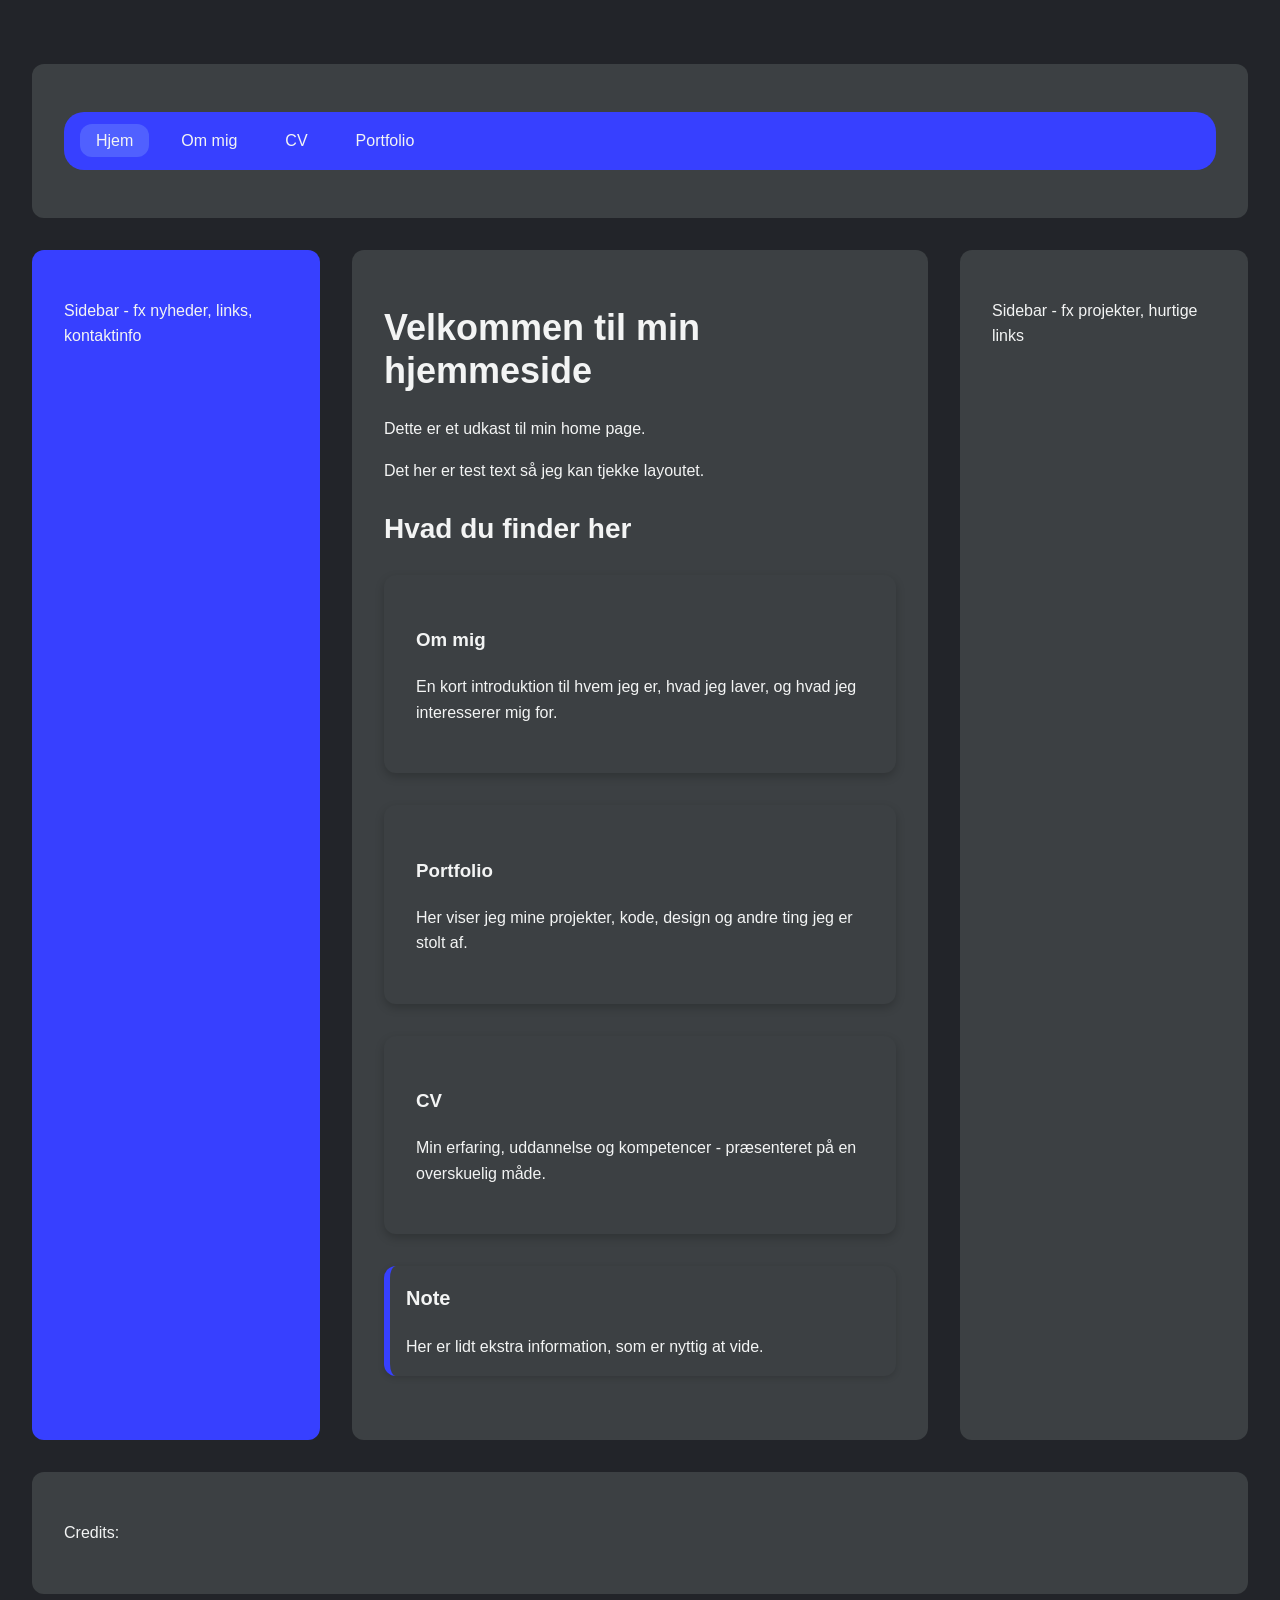
<file: index.html>
<!-- This is html 5, and this is a comment-->
<!DOCTYPE html>
<html lang="da">
    <head>
        <title>Kristian - Hjem</title>
        <link rel="stylesheet" href="loadout-styles.css">
    </head>

    <body id="container">

        <header>
            <nav>
                <ul>
                    <li><a href="index.html" class="active">Hjem</a></li>
                    <li><a href="about-me.html">Om mig</a></li>
                    <li><a href="cv.html">CV</a></li>
                    <li><a href="portfolio.html">Portfolio</a></li>
                </ul>
            </nav>
        </header>

        <div class="left-side">
            <p>Sidebar - fx nyheder, links, kontaktinfo</p>
        </div>

        <div class="right-side">
            <p>Sidebar - fx projekter, hurtige links</p>
        </div>

        <main>
            <div class="content">

                <h1>Velkommen til min hjemmeside</h1>

                <p> Dette er et udkast til min home page.  </p>
                <p> Det her er test text så jeg kan tjekke layoutet.</p>
                

                <h2>Hvad du finder her</h2>

                <div class="card">
                    <h3>Om mig</h3>
                    <p>En kort introduktion til hvem jeg er, hvad jeg laver, og hvad jeg interesserer mig for.</p>
                </div>

                <div class="card">
                    <h3>Portfolio</h3>
                    <p>Her viser jeg mine projekter, kode, design og andre ting jeg er stolt af.</p>
                </div>

                <div class="card">
                    <h3>CV</h3>
                    <p>Min erfaring, uddannelse og kompetencer - præsenteret på en overskuelig måde.</p>
                </div>

                <div class="text-box">
                    <h3>Note</h3>
                    <p>Her er lidt ekstra information, som er nyttig at vide.</p>
                </div>

            </div>
        </main>

        <footer>
            <p>Credits: </p>
        </footer>
    </body>
</html>
</file>
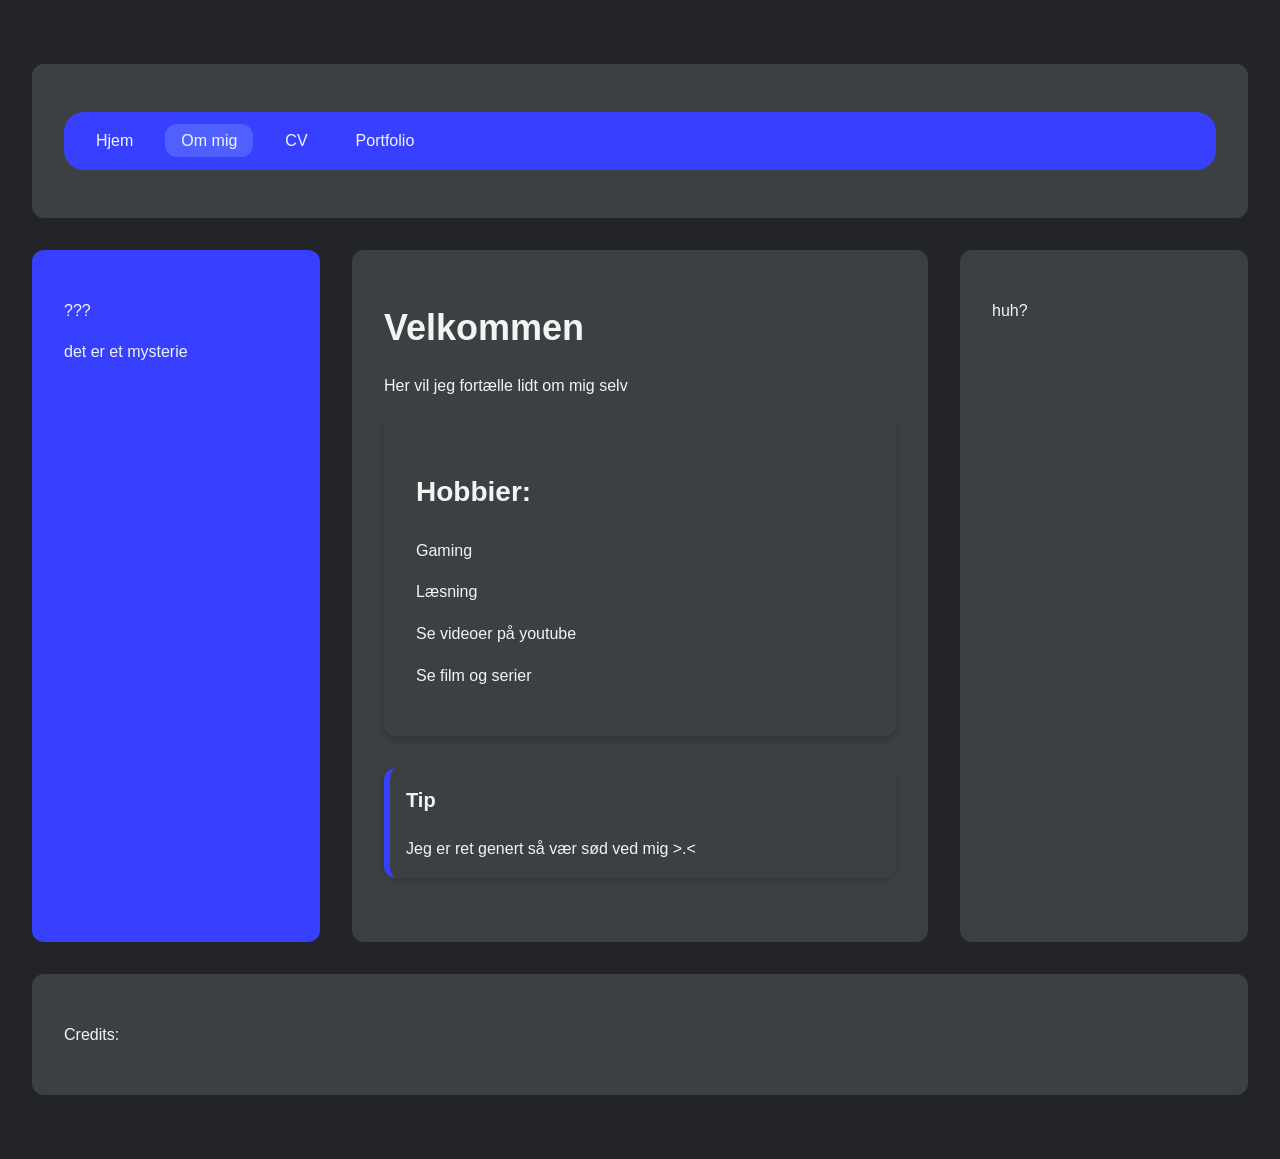
<file: about-me.html>
<!DOCTYPE html>
<html lang="da">
    <head>
        <title>Om mig</title>
        <link rel="stylesheet" href="loadout-styles.css" />
    </head>

    <body id="container">

        <header>
            <nav>
                <ul>
                    <li><a href="index.html">Hjem</a></li>
                    <li><a href="about-me.html" class="active">Om mig</a></li>
                    <li><a href="cv.html">CV</a></li>
                    <li><a href="portfolio.html">Portfolio</a></li>
                </ul>
            </nav>

        </header>
        
        <div class="left-side">
            <p>???</p>
            <p>det er et mysterie</p>
        </div>

        <div class="right-side">
            <p>huh?</p>
        </div>

        <main>
            <div class="content">

                <h1>Velkommen</h1>

                <p>
                Her vil jeg fortælle lidt om mig selv
                </p>

                <div class="card">
                    <h2>Hobbier: </h2>
                    <p>Gaming</p>
                    <p>Læsning</p>
                    <p>Se videoer på youtube</p>
                    <p>Se film og serier</p>
                </div>

                <div class="text-box">
                    <h3>Tip</h3>
                    <p>Jeg er ret genert så vær sød ved mig >.< </p>
                </div>

            </div>
        </main>
        
        <footer>
            <p>Credits: </p>
        </footer>
    </body>

</html>
</file>
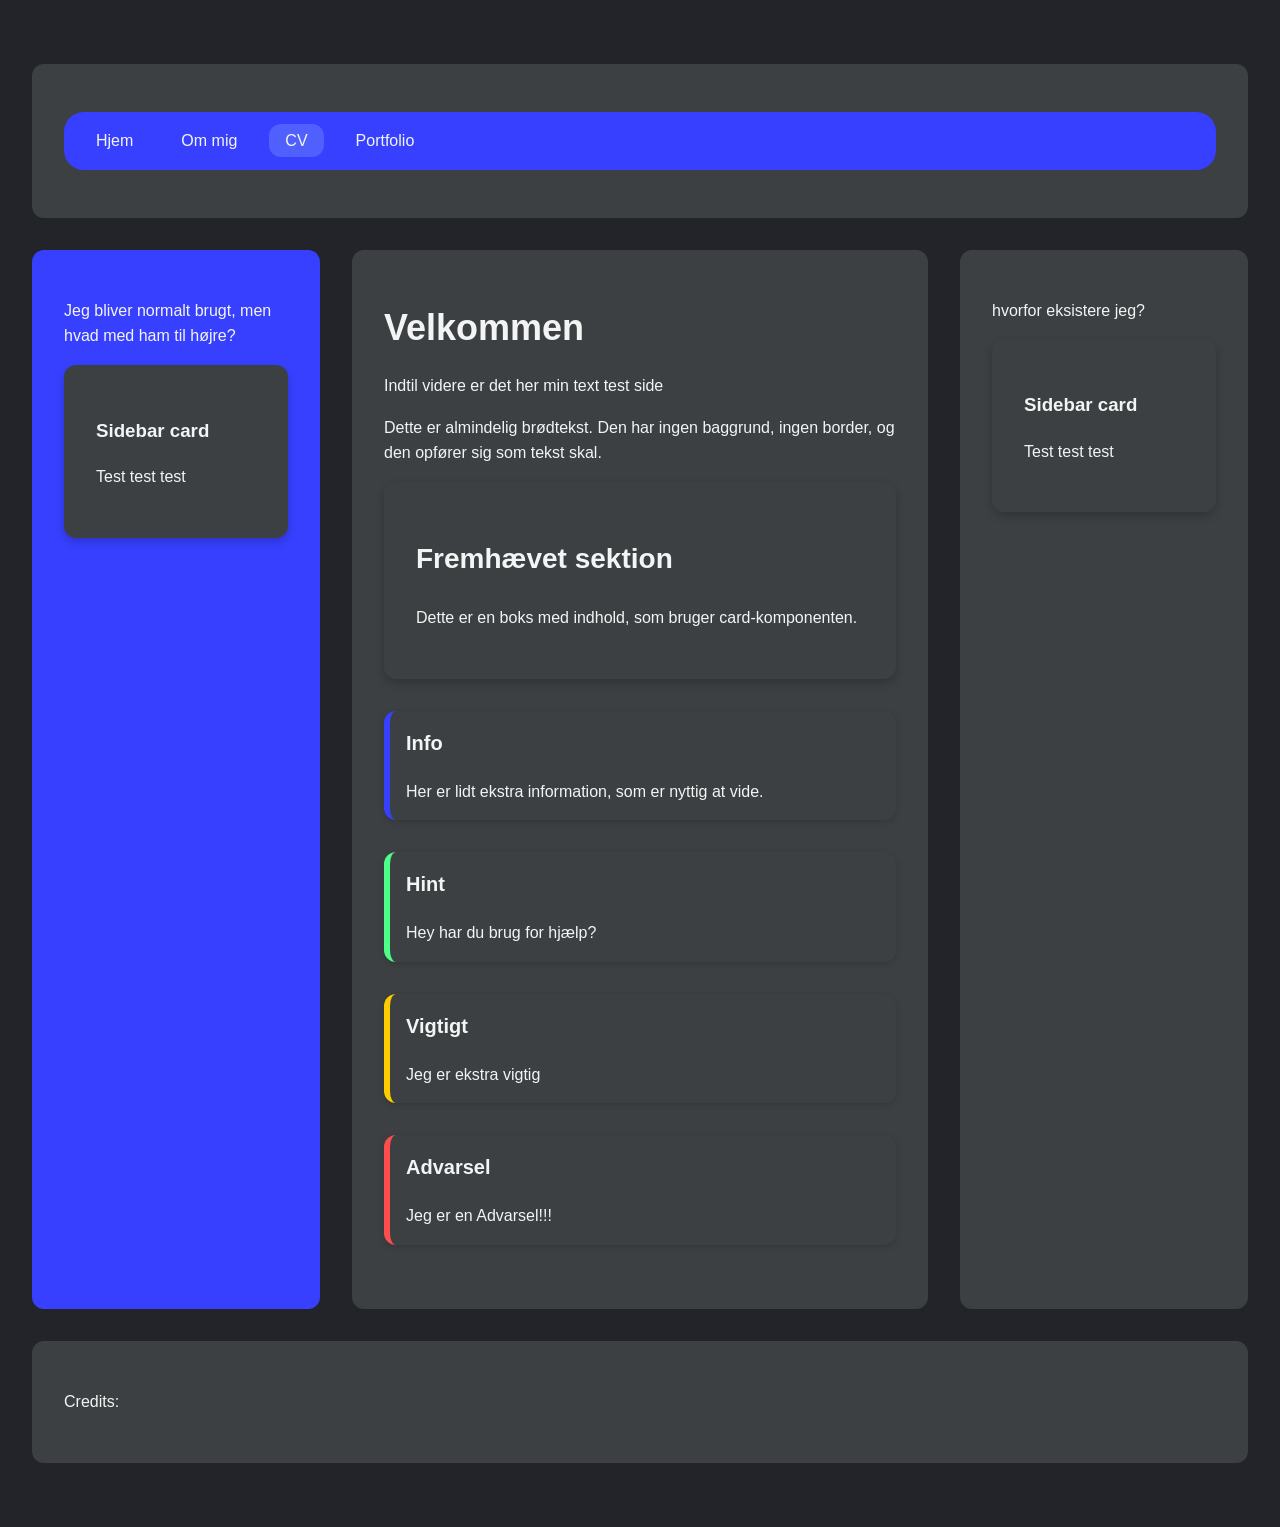
<file: cv.html>
<!DOCTYPE html>
<html lang="da">
    <head>
        <title>CV</title>
        <link rel="stylesheet" href="loadout-styles.css" />
    </head>

    <body id="container">

        <header>
            <nav>
                <ul>
                    <li><a href="index.html">Hjem</a></li>
                    <li><a href="about-me.html">Om mig</a></li>
                    <li><a href="cv.html" class="active">CV</a></li>
                    <li><a href="portfolio.html">Portfolio</a></li>
                </ul>
            </nav>
        </header>
        
        <div class="left-side">
            <p>Jeg bliver normalt brugt, men hvad med ham til højre?</p>
            <div class="card">
                <h3>Sidebar card</h3>
                <p>Test test test</p>
            </div>
        </div>

        <div class="right-side">
            <p>hvorfor eksistere jeg?</p>
            <div class="card">
                <h3>Sidebar card</h3>
                <p>Test test test</p>
            </div>
        </div>

        <main>
            <div class="content">

                <h1>Velkommen</h1>

                <p>Indtil videre er det her min text test side</p>

                <p>
                Dette er almindelig brødtekst. Den har ingen baggrund, ingen border,
                og den opfører sig som tekst skal.
                </p>

                <div class="card">
                    <h2>Fremhævet sektion</h2>
                    <p>Dette er en boks med indhold, som bruger card-komponenten.</p>
                </div>

                <div class="text-box">
                    <h3>Info</h3>
                    <p>Her er lidt ekstra information, som er nyttig at vide.</p>
                </div>
                <div class="text-box hint">
                    <h3>Hint</h3>
                    <p>Hey har du brug for hjælp?</p>
                </div>
                <div class="text-box warning">
                    <h3>Vigtigt</h3>
                    <p>Jeg er ekstra vigtig</p>
                </div>
                <div class="text-box danger">
                    <h3>Advarsel</h3>
                    <p>Jeg er en Advarsel!!!</p>
                </div>


            </div>
        </main>
        
        <footer>
            <p>Credits: </p>
        </footer>
    </body>

</html>
</file>
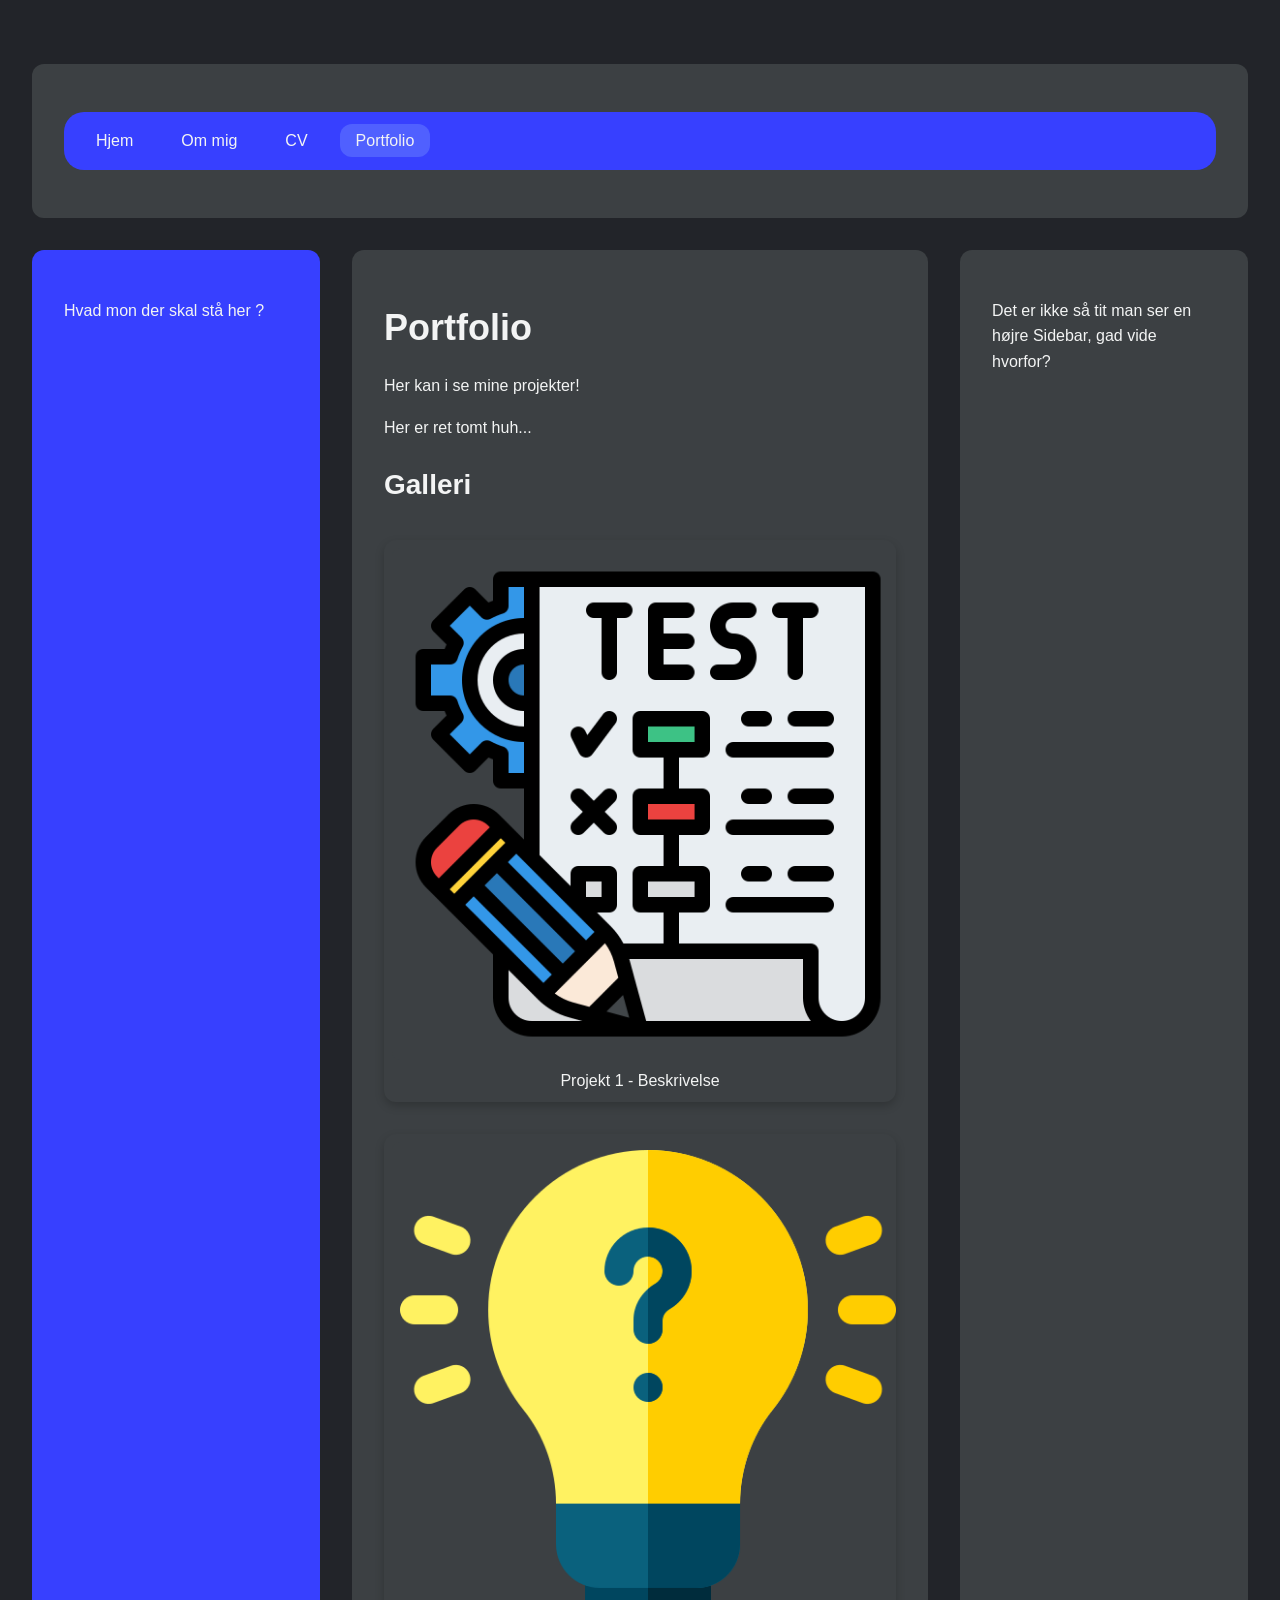
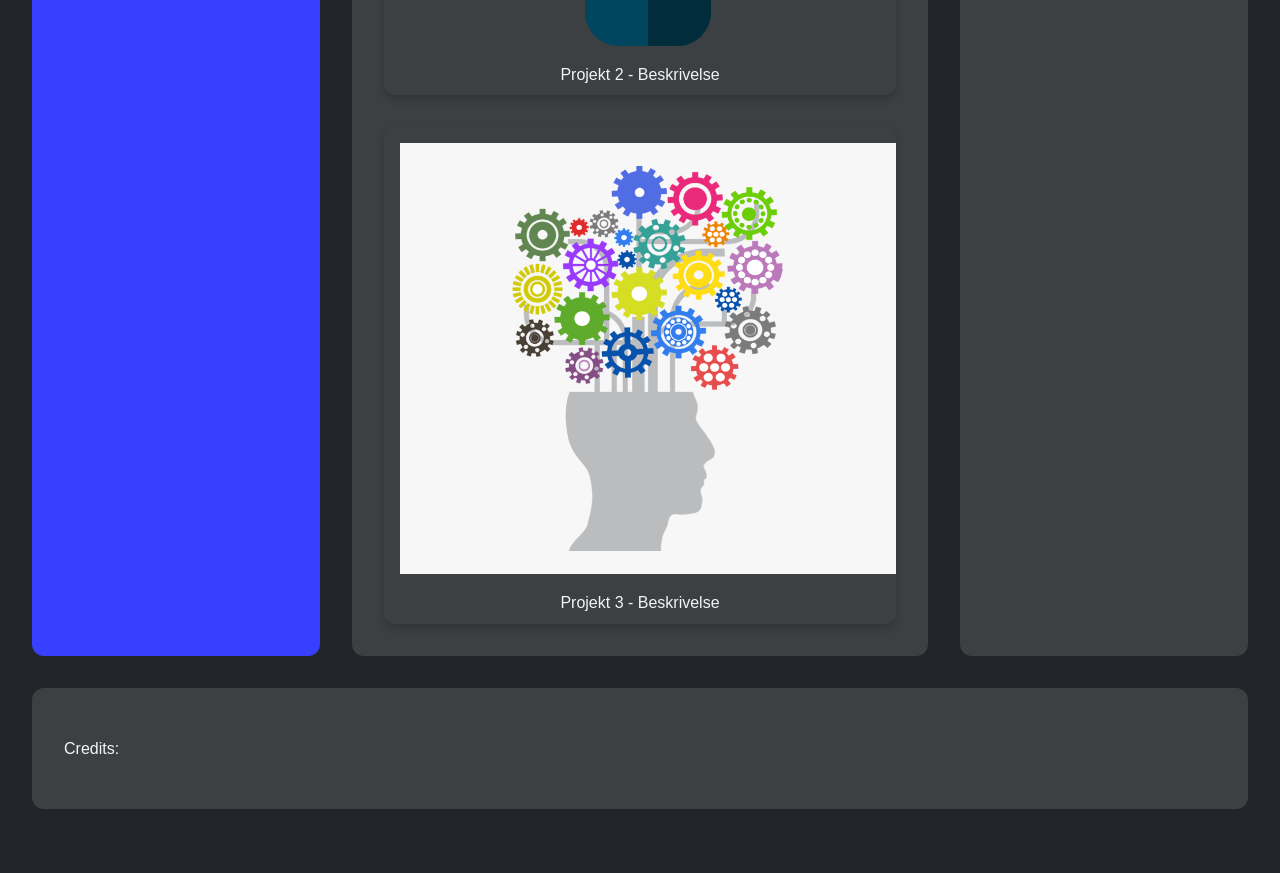
<file: portfolio.html>
<!DOCTYPE html>
<html lang="da">
    <head>
        <title>Portfolio</title>
        <link rel="stylesheet" href="loadout-styles.css" />
    </head>

    <body id="container">

        <header>
            <nav>
                <ul>
                    <li><a href="index.html">Hjem</a></li>
                    <li><a href="about-me.html">Om mig</a></li>
                    <li><a href="cv.html">CV</a></li>
                    <li><a href="portfolio.html" class="active">Portfolio</a></li>
                </ul>
            </nav>
        </header>
        
        <div class="left-side">
            <p>Hvad mon der skal stå her ?</p>
        </div>

        <div class="right-side">
            <p>Det er ikke så tit man ser en højre Sidebar, gad vide hvorfor?</p>
        </div>

        <main>
            <h1> Portfolio </h1>
            <p> Her kan i se mine projekter! </p>
            Her er ret tomt huh...

            <h2>Galleri</h2>

            <div class="gallery">
                <div class="gallery-item">
                    <img src="images-personal-portfolio/test-billede1.png" alt="Projekt 1">
                    <div class="gallery-caption">Projekt 1 - Beskrivelse</div>
                </div>

                <div class="gallery-item">
                    <img src="images-personal-portfolio/test-billede2.png" alt="Projekt 2">
                    <div class="gallery-caption">Projekt 2 - Beskrivelse</div>
                </div>

                <div class="gallery-item">
                    <img src="images-personal-portfolio/test-billede3.png" alt="Projekt 3">
                    <div class="gallery-caption">Projekt 3 - Beskrivelse</div>
                </div>
            </div>
        </main>
        
        <footer>
            <p>Credits: </p>
        </footer>
    </body>

</html>
</file>
<file: loadout-styles.css>
/* --------------------------------------------------
   THEME VARIABLES
   -------------------------------------------------- */

/* Default theme (dark mode) */
:root {
  /* Spacing scale */
  --space-s: .5rem;
  --space-m: 1rem;
  --space-l: 2rem;

  /* Typography scale */
  --font-s: 1rem;
  --font-m: 1.25rem;
  --font-l: 1.75rem;
  --font-xl: 2.25rem;

  /* Colors */
  --color-bg: #222429;
  --color-bg-light: #3c4043;
  --color-text: #f3f4f4;

  --color-primary: #3740ff;
  --color-primary-light: #5060ff;
}

/* --------------------------------------------------
   BASE
   -------------------------------------------------- */

html, body {
  margin: 0;
  padding: 0;
}

body {
  background: var(--color-bg);
  color: var(--color-text);
  font-family: "Trebuchet MS", Arial, sans-serif;
  line-height: 1.6;
  padding: var(--space-l) 0;
}

/* --------------------------------------------------
   GRID LAYOUT
   -------------------------------------------------- */

#container {
  display: grid;
  gap: var(--space-l);
  margin: var(--space-l);
  grid-template-columns: 1fr;
  grid-template-areas:
    "header"
    "main"
    "left"
    "right"
    "footer";
}

/* Tablet */
@media (width > 768px) {
  #container {
    grid-template-columns: repeat(4, 1fr);
    grid-template-areas:
      "header header header header"
      "main main main main"
      "left left right right"
      "footer footer footer footer";
  }
}

/* Desktop */
@media (width > 1024px) {
  #container {
    grid-template-columns: 1fr 2fr 1fr;
    grid-template-areas:
      "header header header"
      "left main right"
      "footer footer footer";
  }
}

/* --------------------------------------------------
   SECTIONS
   -------------------------------------------------- */

header, main, .left-side, .right-side, footer {
  padding: var(--space-l);
  border-radius: 12px;
  background: var(--color-bg-light);
}

header { grid-area: header; }
.left-side { grid-area: left; background: var(--color-primary); }
.right-side { grid-area: right; }
main { grid-area: main; }
footer { grid-area: footer; }

/* --------------------------------------------------
   CONTENT WRAPPER (for readable text)
   -------------------------------------------------- */

.content {
  max-width: 900px;
  margin-inline: auto;
}

/* --------------------------------------------------
   NAVIGATION
   -------------------------------------------------- */

nav ul {
  display: flex;
  flex-wrap: wrap;
  gap: var(--space-m);
  padding: var(--space-m);
  background: var(--color-primary);
  border-radius: 20px;
  list-style: none;
}

nav a {
  text-decoration: none;
  color: var(--color-text);
  padding: .5rem 1rem;
  border-radius: 12px;
}

nav a:hover,
nav a.active {
  background: var(--color-primary-light);
}

/* --------------------------------------------------
   TEXT
   -------------------------------------------------- */

h1 {
  font-size: var(--font-xl);
  line-height: 1.2;
  max-width: 50ch;
}

h2 {
  font-size: var(--font-l);
  max-width: 50ch;
}

p {
  max-width: 65ch;
  margin-bottom: var(--space-m);
}

/* --------------------------------------------------
   IMAGE SAFETY
   -------------------------------------------------- */

img {
  max-width: 100%;
  display: block;
  background: var(--color-bg-light);   
  border-radius: 8px;                  
  padding: var(--space-s);             /* giver luft omkring ikoner/grafik */
}

/* --------------------------------------------------
   CARD COMPONENT (for portfolio, projects, etc.)
   -------------------------------------------------- */

.card {
  background: var(--color-bg-light);
  padding: var(--space-l);
  border-radius: 12px;
  box-shadow: 0 4px 10px hsl(0 0% 0% / .2);
  margin-bottom: var(--space-l);
}

/* --------------------------------------------------
   TEXT BOX (note, info, highlight)
   -------------------------------------------------- */

.text-box {
  background: var(--color-bg-light);
  border-left: 6px solid var(--color-primary);
  padding: var(--space-m);
  border-radius: 12px;
  max-width: 65ch;
  margin-bottom: var(--space-l);
  box-shadow: 0 2px 6px hsl(0 0% 0% / .15);
}

.text-box h3 {
  margin-top: 0;
  font-size: var(--font-m);
}

.text-box p {
  margin: 0;
}

.text-box.warning { border-left-color: #ffcc00; }
.text-box.danger { border-left-color: #ff4d4d; }
.text-box.hint { border-left-color: #4dff88; }

/* --------------------------------------------------
   IMAGE GALLERY COMPONENT
   -------------------------------------------------- */

.gallery {
  display: grid;
  gap: var(--space-l);
  grid-template-columns: repeat(auto-fit, minmax(250px, 1fr));
  margin-top: var(--space-l);
}

.gallery-item {
  background: var(--color-bg-light);
  padding: var(--space-s);
  border-radius: 12px;
  box-shadow: 0 4px 10px hsl(0 0% 0% / .2);
  overflow: hidden; /* sikrer at hover-zoom ikke stikker ud */
  transition: background-color .3s ease, transform .2s ease;
}

.gallery-item img {
  width: 100%;
  height: auto;
  border-radius: 8px;
  transition: transform .3s ease;
}

.gallery-item:hover {
  transform: translateY(-4px);
}

.gallery-item img:hover {
  transform: scale(1.05);
}

.gallery-caption {
  margin-top: var(--space-s);
  font-size: var(--font-s);
  text-align: center;
}
</file>
